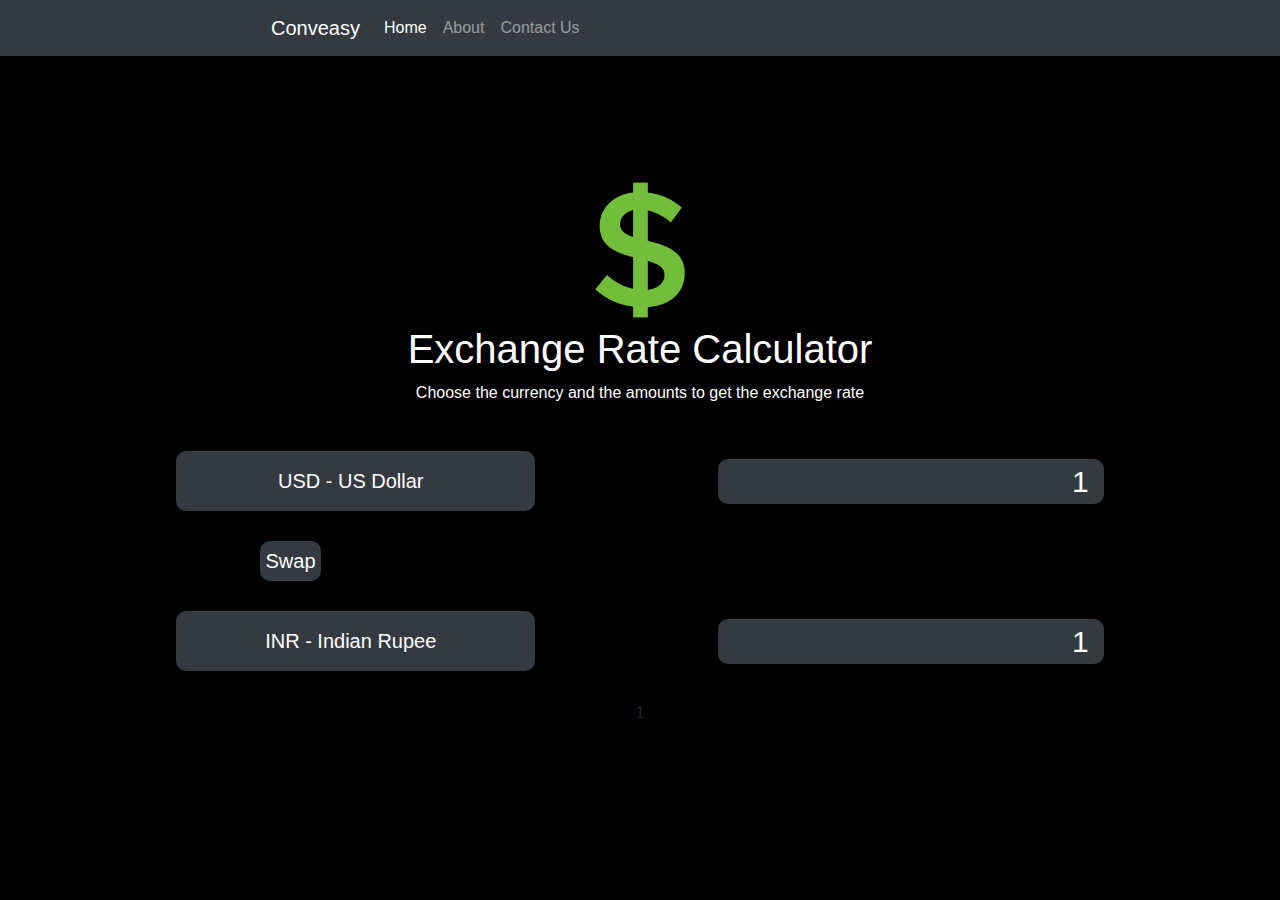
<file: Mini Project/src/html/curr.html>
<!DOCTYPE html>
<html lang="en">
<head class="ifont">
  <meta charset="UTF-8">
  <meta http-equiv="X-UA-Compatible" content="IE=edge">
  <meta name="viewport" content="width=device-width, initial-scale=1.0">
  <title>Exchange Currency Calculator</title>
  <link rel="stylesheet" href="../css/style.css">
  <link rel="stylesheet" href="https://cdn.jsdelivr.net/npm/bootstrap@4.4.1/dist/css/bootstrap.min.css"
    integrity="sha384-Vkoo8x4CGsO3+Hhxv8T/Q5PaXtkKtu6ug5TOeNV6gBiFeWPGFN9MuhOf23Q9Ifjh" crossorigin="anonymous">
  
  <link rel="icon" href="../img/icon.png">
</head>
<body style="background-color: black;">
  <header>
    <nav class="navbar navbar-expand-md navbar-dark fixed-top bg-dark" style="padding-left: 20%; padding-right:20%">
      <div class="container-fluid">
        <a class="navbar-brand" href="#">Conveasy</a>
        <button class="navbar-toggler" type="button" data-bs-toggle="collapse" data-bs-target="#navbarCollapse"
          aria-controls="navbarCollapse" aria-expanded="false" aria-label="Toggle navigation">
          <span class="navbar-toggler-icon"></span>
        </button>
        <div class="collapse navbar-collapse"  id="navbarCollapse">
          <ul class="navbar-nav me-auto mb-2 mb-md-0">
            <li class="nav-item">
              <a class="nav-link active" aria-current="page" href="index.html">Home</a>
            </li>
            <li class="nav-item">
              <a class="nav-link" href="#">About</a>
            </li>
            <li class="nav-item">
              <a class="nav-link">Contact Us</a>
            </li>
          </ul>
          </div>
      </div>
    </nav>
  </header>
  <img src="../img/icon.png" alt="money" class="money-img">
  <h1>Exchange Rate Calculator</h1>
  <p style="color: white; text-decoration:dotted;">Choose the currency and the amounts to get the exchange rate</p>
  <div class="container">
    <div class="button">
      <select id="currency-one" style="left: 500px; border-color: #343A40;border-width:5px; border-radius: 10px;" class="btn-hv btn-dark" id="currency-one">
        <option value="AED">AED - United Arab Emirates Dirham</option>
        <option value="AFN">AFN - Afghan Afghani</option>
        <option value="ARS">ARS - Argentine Peso</option>
        <option value="AUD">AUD - Australian Dollar</option>
        <option value="BDT">BDT - Bangladeshi Taka</option>
        <option value="BGN">BGN - Bulgarian Lev</option>
        <option value="BRL">BRL - Brazilian Real</option>
        <option value="BSD">BSD - Bahamian Dollar</option>
        <option value="CAD">CAD - Canadian Dollar</option>
        <option value="CHF">CHF - Swiss Franc</option>
        <option value="CLP">CLP - Chilean Peso</option>
        <option value="COP">COP - Colombian Peso</option>
        <option value="CZK">CZK - Czech Koruna</option>
        <option value="DKK">DKK - Danish Krone</option>
        <option value="DOP">DOP - Dominican Peso</option>
        <option value="EGP">EGP - Egyptian Pound</option>
        <option value="EUR">EUR - Euro</option>
        <option value="FJD">FJD - Fiji Dollar</option>
        <option value="GBP">GBP - Pound Sterling</option>
        <option value="GTQ">GTQ - Guatemalan Quetzal</option>
        <option value="HKD">HKD - Hong Kong Dollar</option>
        <option value="HRK">HRK - Croatian Kuna</option>
        <option value="HUF">HUF - Hungarian Forint</option>
        <option value="IDR">IDR- Indonesian Rupiah</option>
        <option value="ILS">ILS - New Israeli Sheqel</option>
        <option value="INR">INR - Indian Rupee</option>
        <option value="ISK">ISK - Iceland Krona</option>
        <option value="JPY">JPY - Japanese Yen</option>
        <option value="KRW">KRW - South Korean Won</option>
        <option value="KZT">KZT - Kazakhstani Tenge</option>
        <option value="LKR">LKR - Sri Lankan Rupee</option>
        <option value="MXN">MXN - Mexican Peso</option>
        <option value="MYR">MYR - Malaysian Ringgit</option>
        <option value="NOK">NOK - Norwegian Krone</option>
        <option value="NZD">NZD - New Zealand Dollar</option>
        <option value="PAB">PAB - Panamanian Balboa	</option>
        <option value="PEN">PEN - Peruvian Nuevo Sol</option>
        <option value="PHP">PHP - Philippine Peso</option>
        <option value="PKR">PKR - Pakistan Rupee</option>
        <option value="PLN">PLN - Polish Zloty</option>
        <option value="PYG">PYG - Paraguayan Guarani</option>
        <option value="RON">RON - Romanian Leu</option>
        <option value="SAR">SAR - Saudi Riyal</optiion>
        <option value="PYG">PYG - Paraguayan Guarani</option>
        <option value="RON">RON - Romanian Leu</option>
        <option value="SAR">SAR - Saudi Riyal</option>
        <option value="SEK">SEK - Swedish Krona</option>
        <option value="SGD">SGD - Singapore Dollar</option>
        <option value="THB">THB - Thai Baht</option>
        <option value="TRY">TRY - Turkish Lira</option>
        <option value="TWD">TWD - New Taiwan Dollar</option>
        <option value="UAH">UAH - Ukrainian Hryvnia</option>
        <option value="USD" selected>USD - US Dollar</option>
        <option value="UYU">UYU - Peso Uruguayo</option>
        <option value="VND">VND - Vietnamese Dong</option>
        <option value="ZAR">ZAR - South African Rand</option>
      </select>
      <input style="background-color: #343A40; border-radius: 10px;" type="number" class="btn-dark" id="amount-one" placeholder="0" value="1">
    </div>
    <div class="swap-rate-container">
      <div class="swap-btn"></div>
      <button class="btn-grey btn-hv swap" id="swap" style="border-radius:10px;border-color:#46494d; border-width: 5px;">Swap</button>
      <div class="rate" id="rate"></div>
    </div>
    <div class="button">
      <select style="border-radius: 10px;border-color:#343A40;border-width: 5px;" id="currency-two" class="btn-hv btn-dark">
        <option value="AED">AED - United Arab Emirates Dirham</option>
        <option value="AFN">AFN - Afghan Afghani</option>
        <option value="ARS">ARS - Argentine Peso</option>
        <option value="AUD">AUD - Australian Dollar</option>
        <option value="BDT">BDT - Bangladeshi Taka</option>
        <option value="BGN">BGN - Bulgarian Lev</option>
        <option value="BRL">BRL - Brazilian Real</option>
        <option value="BSD">BSD - Bahamian Dollar</option>
        <option value="CAD">CAD - Canadian Dollar</option>
        <option value="CHF">CHF - Swiss Franc</option>
        <option value="CLP">CLP - Chilean Peso</option>
        <option value="COP">COP - Colombian Peso</option>
        <option value="CZK">CZK - Czech Koruna</option>
        <option value="DKK">DKK - Danish Krone</option>
        <option value="DOP">DOP - Dominican Peso</option>
        <option value="EGP">EGP - Egyptian Pound</option>
        <option value="EUR">EUR - Euro</option>
        <option value="FJD">FJD - Fiji Dollar</option>
        <option value="GBP">GBP - Pound Sterling</option>
        <option value="GTQ">GTQ - Guatemalan Quetzal</option>
        <option value="HKD">HKD - Hong Kong Dollar</option>
        <option value="HRK">HRK - Croatian Kuna</option>
        <option value="HUF">HUF - Hungarian Forint</option>
        <option value="IDR">IDR- Indonesian Rupiah</option>
        <option value="ILS">ILS - New Israeli Sheqel</option>
        <option value="INR" selected>INR - Indian Rupee</option>
        <option value="ISK">ISK - Iceland Krona</option>
        <option value="JPY">JPY - Japanese Yen</option>
        <option value="KRW">KRW - South Korean Won</option>
        <option value="KZT">KZT - Kazakhstani Tenge</option>
        <option value="LKR">LKR - Sri Lankan Rupee</option>
        <option value="MXN">MXN - Mexican Peso</option>
        <option value="MYR">MYR - Malaysian Ringgit</option>
        <option value="NOK">NOK - Norwegian Krone</option>
        <option value="NZD">NZD - New Zealand Dollar</option>
        <option value="PAB">PAB - Panamanian Balboa</option>
        <option value="PEN">PEN - Peruvian Nuevo Sol</option>
        <option value="PHP">PHP - Philippine Peso</option>
        <option value="PKR">PKR - Pakistan Rupee</option>
        <option value="PLN">PLN - Polish Zloty</option>
        <option value="PYG">PYG - Paraguayan Guarani</option>
        <option value="RON">RON - Romanian Leu</option>
        <option value="SAR">SAR - Saudi Riyal</option>
        <option value="SEK">SEK - Swedish Krona</option>
        <option value="SGD">SGD - Singapore Dollar</option>
        <option value="THB">THB - Thai Baht</option>
        <option value="TRY">TRY - Turkish Lira</option>
        <option value="TWD">TWD - New Taiwan Dollar</option>
        <option value="UAH">UAH - Ukrainian Hryvnia</option>
        <option value="USD">USD - US Dollar</option>
        <option value="UYU">UYU - Peso Uruguayo</option>
        <option value="VND">VND - Vietnamese Dong</option>
        <option value="ZAR">ZAR - South African Rand</option>
      </select>
      <input style="background-color: #343A40; border-radius: 10px;" type="number" class="btn-dark" id="amount-two" placeholder="0" value="1">
    </div>
  </div>
<script src="..\js\script.js"></script>
</body>
</html>1
</file>
<file: Mini Project/src/css/style.css>
:root {
  --primary-color: #000000;
}

* {
  box-sizing: border-box;
  user-select: none;
  margin: 0;
  padding: 0;
}

body {
  background-color: black;
  display: flex;
  flex-direction: column;
  align-items: center;
  justify-content: center;
  height: 100vh;
  margin: 0;
  padding: 20px;
}

h1 {
  color: white;
}

p {
  text-align: center;
}

.btn {
  color: white;
  background: var(--primary-color);
  cursor: pointer;
  border-radius: 5px;
  font-size: 12px;
  padding: 50px 12px;
}

.money-img {
  width: 150px;
}

.button {
  padding: 30px 0;
  display: flex;
  align-items: center;
  justify-content: space-around;
  left: 50px;
  border-color: #343A40;
  border-width: 5px;
  border-radius: 10px;
}

.button select {
  padding: 10px 20px 10px 10px;
  -moz-appearance: none;
  -webkit-appearance: none;
  appearance: none;
  border: 1px solid #dedede;
  font-size: 20px;
}

.button input {
  border: 0;
  background: transparent;
  font-size: 30px;
  text-align: right;
}

.swap-rate-container {
  size: px;
  display: flex;
  align-items: left;
  justify-content: space-between;
  align-content: left;
  width: 431px;
}
.swap{
  padding: 5px 5px 5px 5px;
  position: relative;
  left: px;
  font-size: 20px;
}

.rate {
  color: var(--primary-color);
  font-size: 0px;
  padding: 0 10px;
}

select:focus, input:focus, button:focus {
  outline: 0;
}

.btn-hv {
  background-color: #343A40;
  border: none;
  color: white;
  text-align: center;
  transition: 0.5s;
  border: #000000;
}

.btn-hv:hover {
  background-color: white;
  color: #343A40;
}

@media (max-width: 600px) {
  .currency input {
    width: 200px;
  }
}


.ifont{
  color: white
}

.time{
  height: 80px;
  width: 300px;
  text-align: center;
  border-radius: 70px;
  border-color: #343A40;
}

#result{
  background-color: coral   ;
}

#sourceDate{
  font-family: "Lucida Console", "Courier New", monospace;
  font-size: 25 ;
  color: white;
  text-align: center;
  background-color: #000000;
  border-color: #343A40;
  border-radius: 3cm;
}

.time-header{
  text-align: center;
  color: white;
  margin:0px;
  position: relative;
  left:80px; 
  top:2px;
}





.td{
  color: #ccc
}

.notation{
  font-family: 'Lucida Sans', 'Lucida Sans Regular', 'Lucida Grande', 'Lucida Sans Unicode', Geneva, Verdana, sans-serif;
  font-size: xx-large;
  color: white;
  
}

.{
  color: white;
  font-size: 25;
  border-width: 20;
  border-color: blue;
  border-radius: 1cm;
}

.big-result
{
  display: inline;
  margin-left: 133%;
}
</file>
